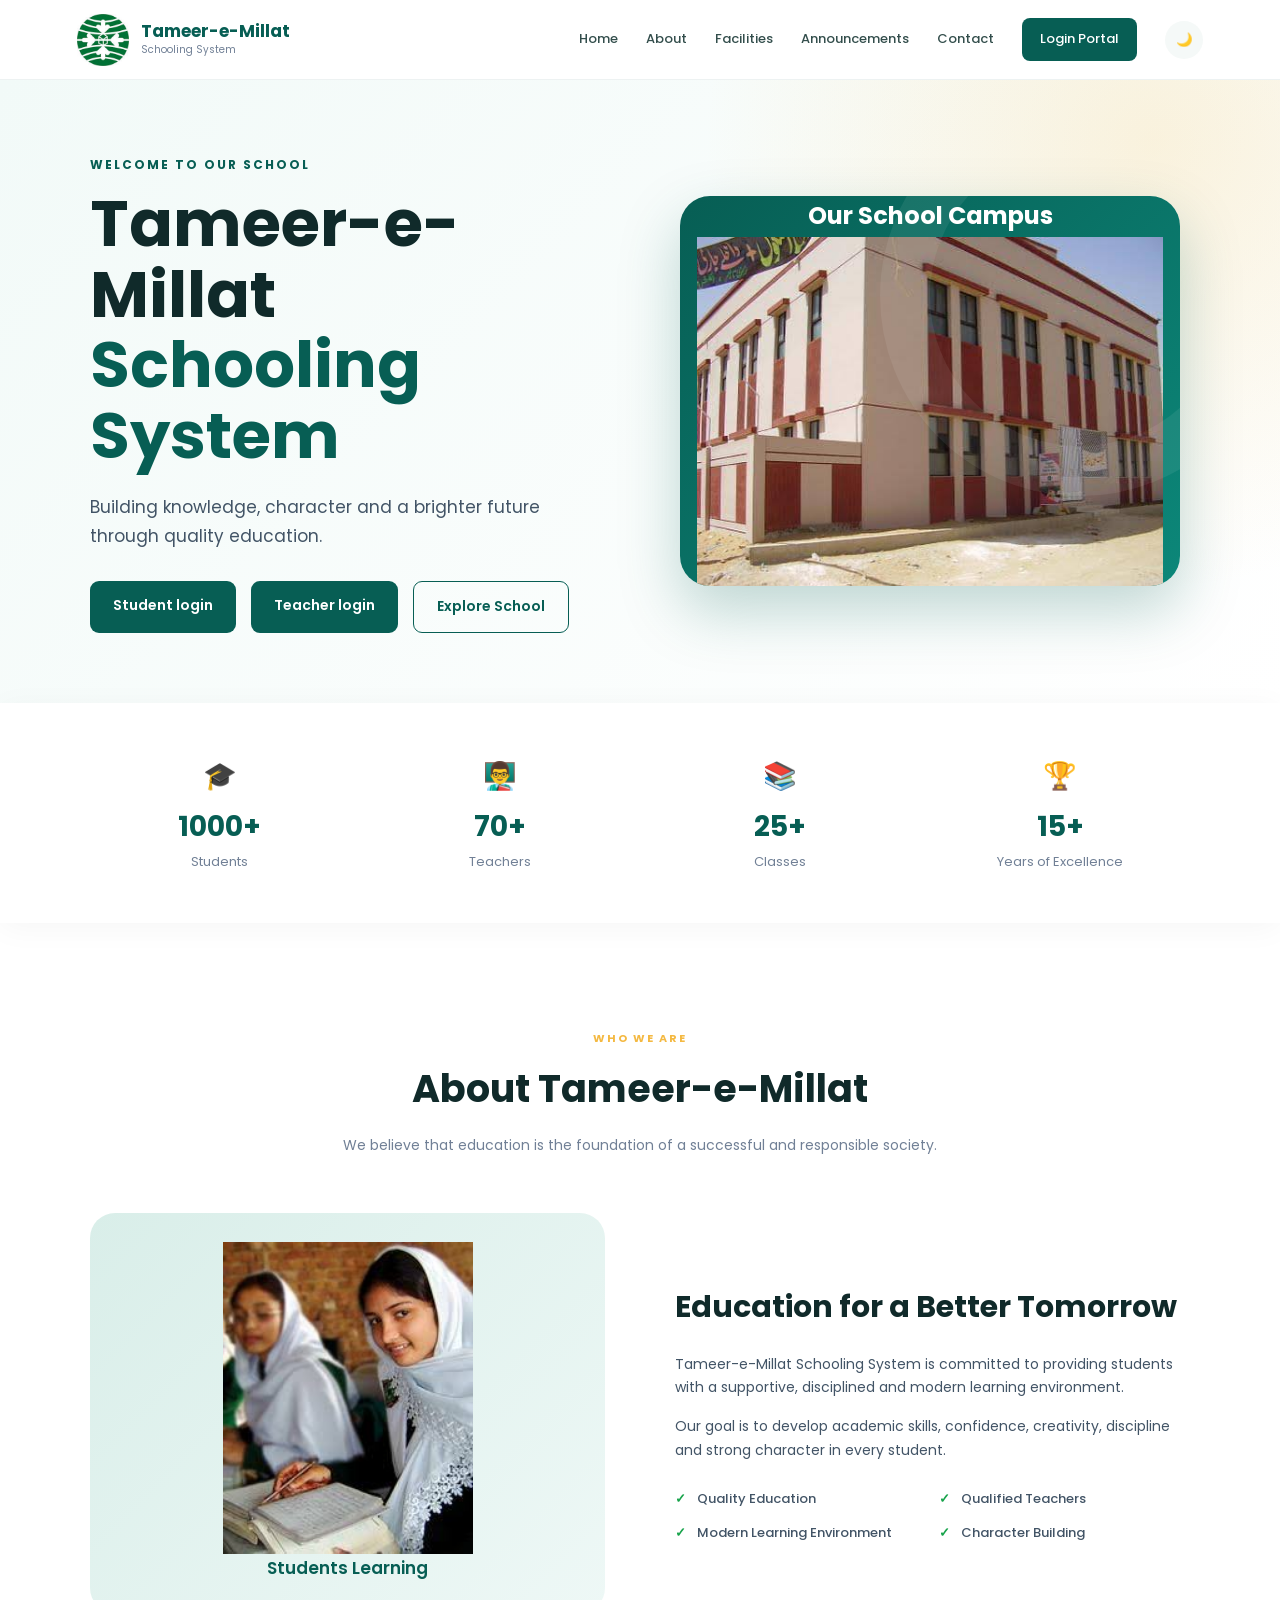
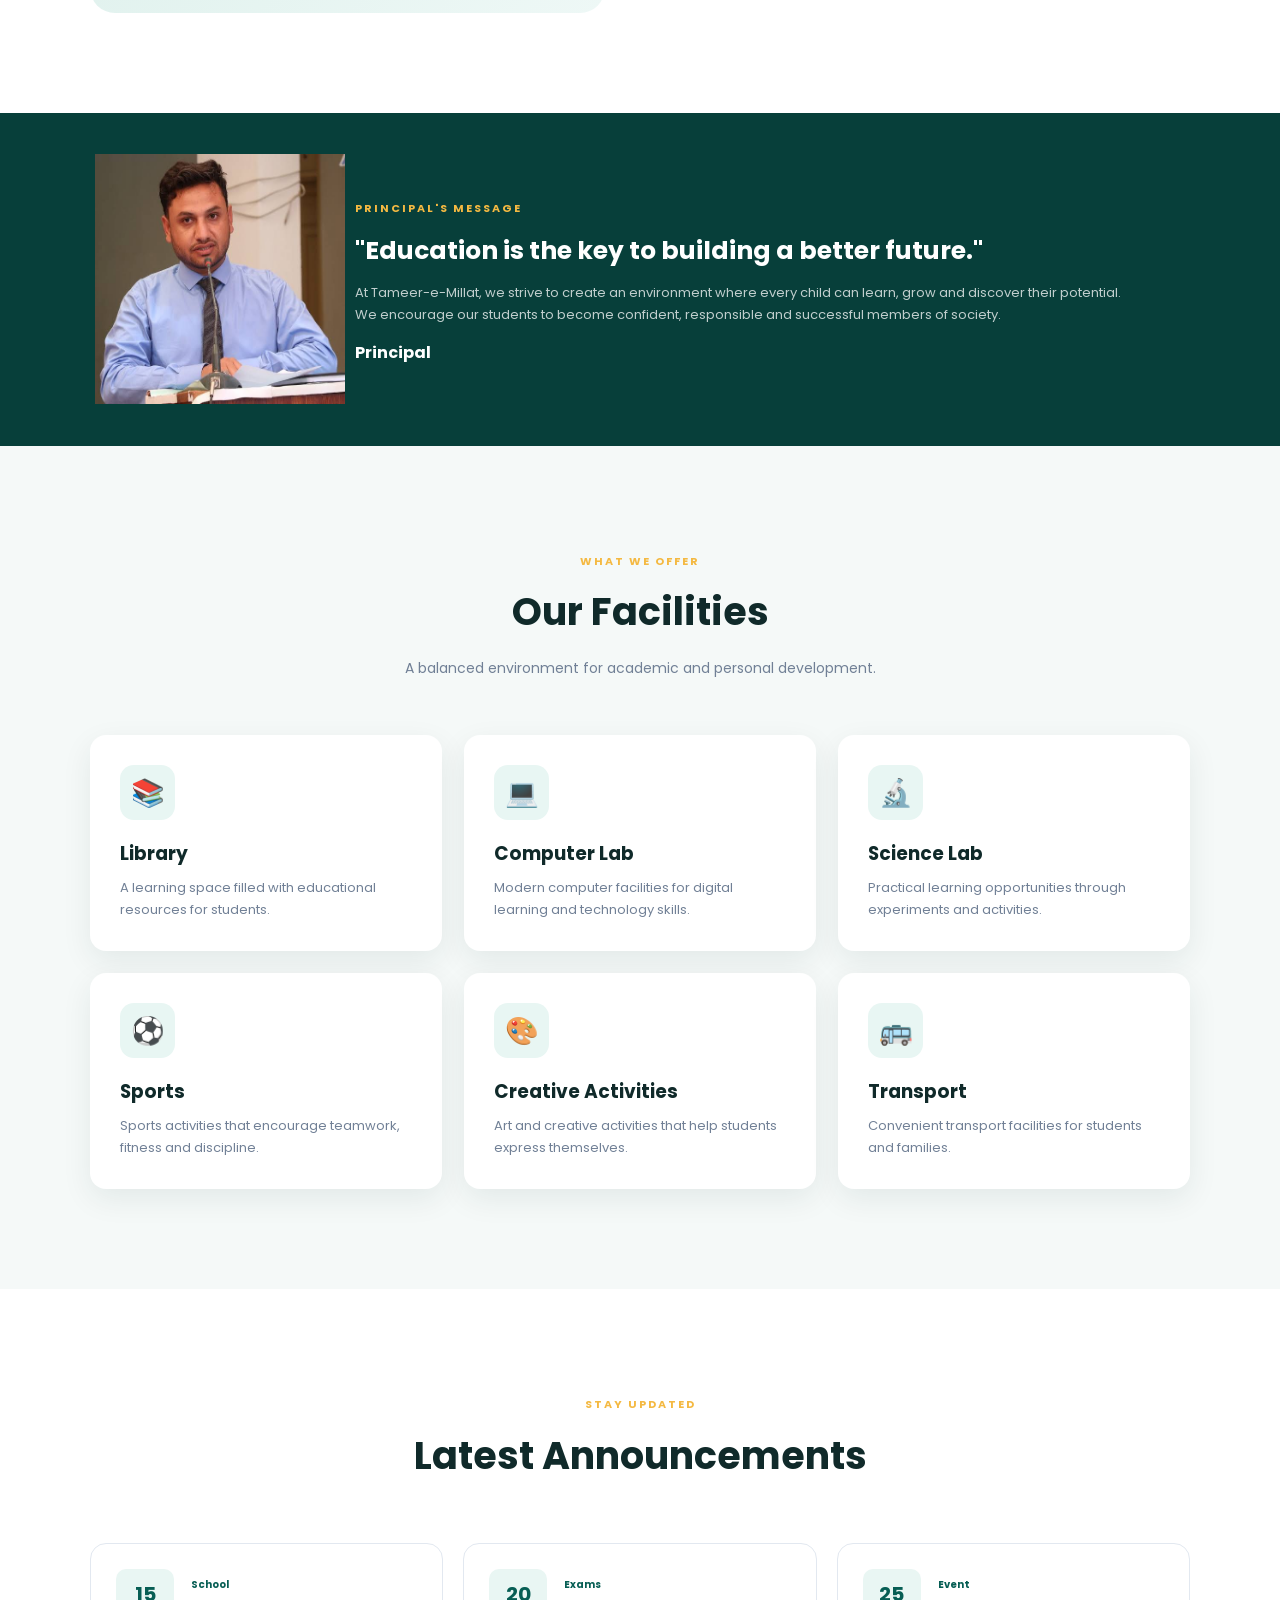
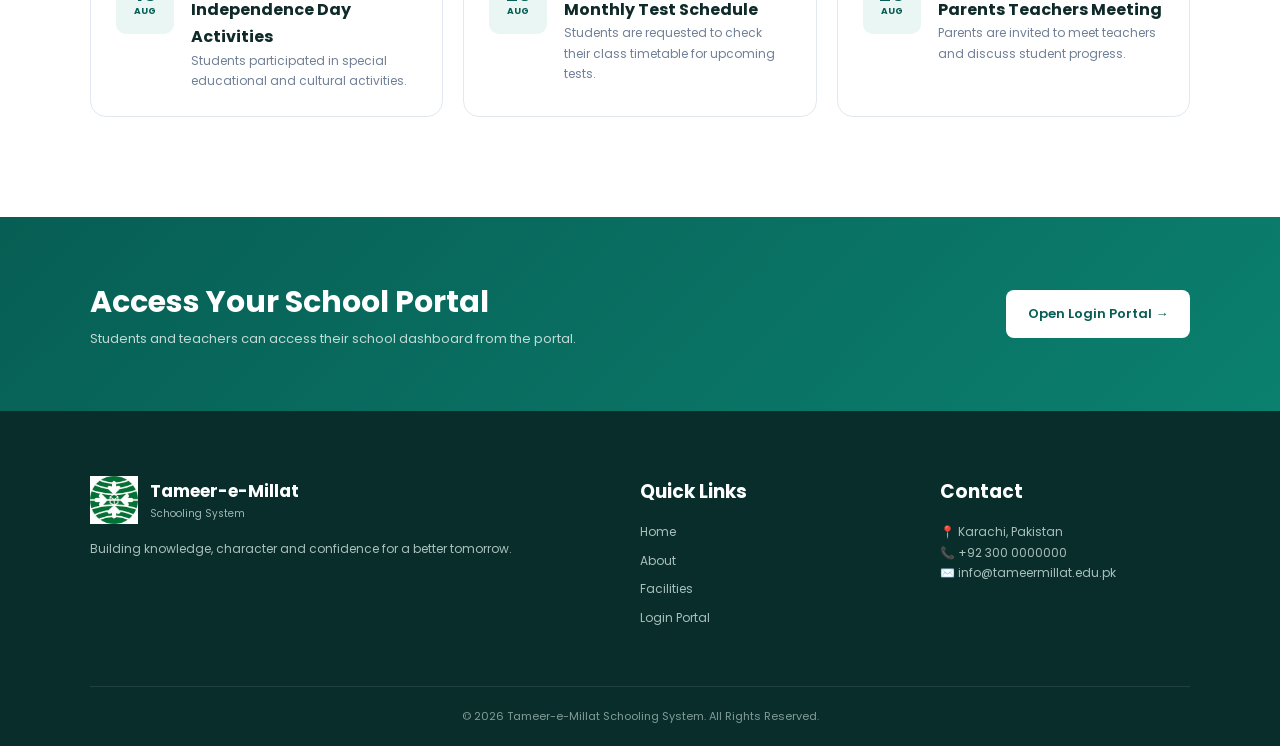
<file: index.html>
<!DOCTYPE html>
<html lang="en">
<head>
    <meta charset="UTF-8">
    <meta name="viewport" content="width=device-width, initial-scale=1.0">

    <title>Tameer-e-Millat Schooling System</title>

    <link rel="stylesheet" href="css/style.css">

    <link rel="preconnect" href="https://fonts.googleapis.com">
    <link rel="preconnect" href="https://fonts.gstatic.com" crossorigin>

    <link href="https://fonts.googleapis.com/css2?family=Poppins:wght@300;400;500;600;700&display=swap" rel="stylesheet">
</head>

<body>

<!-- ================= NAVBAR ================= -->

<header class="navbar">

    <div class="logo-area">

        <img src="image/download.jpg" alt="Tameer-e-Millat Logo">

        <div>
            <h2>Tameer-e-Millat</h2>
            <span>Schooling System</span>
        </div>

    </div>

    <nav id="mainNav">

        <a href="#home">Home</a>
        <a href="#about">About</a>
        <a href="#facilities">Facilities</a>
        <a href="#announcements">Announcements</a>
        <a href="#contact">Contact</a>

        <a href="login.html" class="login-btn">
            Login Portal
        </a>

        <button class="theme-btn" onclick="toggleDarkMode()">
            🌙
        </button>

    </nav>

    <button class="menu-btn" onclick="toggleMenu()">☰</button>

</header>


<!-- ================= HERO ================= -->

<section id="home" class="hero">

    <div class="hero-content">

        <span class="hero-tag">
            WELCOME TO OUR SCHOOL
        </span>

        <h1>
            Tameer-e-Millat
            <br>
            <span>Schooling System</span>
        </h1>

        <p>
            Building knowledge, character and a brighter future
            through quality education.
        </p>

        <div class="hero-buttons">

            <a href="studentdashboard.html " class="primary-btn"> Student login
                <a href="teacherdashboarrd.html" class="primary-btn">
                    Teacher login
                </a>
               
            </a>

            <a href="#about" class="secondary-btn">
                Explore School
            </a>

        </div>

    </div>

    <div class="hero-image">

        <div class="school-placeholder">

           

            <h2>Our School Campus</h2>

<img src="image/school pic.jpg" alt="" height="350px">
        </div>

    </div>

</section>


<!-- ================= STATS ================= -->

<section class="stats">

    <div class="stat-card">

        <div class="stat-icon">🎓</div>

        <h2>1000+</h2>

        <p>Students</p>

    </div>


    <div class="stat-card">

        <div class="stat-icon">👨‍🏫</div>

        <h2>70+</h2>

        <p>Teachers</p>

    </div>


    <div class="stat-card">

        <div class="stat-icon">📚</div>

        <h2>25+</h2>

        <p>Classes</p>

    </div>


    <div class="stat-card">

        <div class="stat-icon">🏆</div>

        <h2>15+</h2>

        <p>Years of Excellence</p>

    </div>

</section>


<!-- ================= ABOUT ================= -->

<section id="about" class="section">

    <div class="section-heading">

        <span>WHO WE ARE</span>

        <h2>About Tameer-e-Millat</h2>

        <p>
            We believe that education is the foundation of
            a successful and responsible society.
        </p>

    </div>


    <div class="about-grid">

        <div class="about-image">

            <div class="image-placeholder">
               <img src="image/std pic.jpg" alt="" width="250px">
                <span>Students Learning</span>
            </div>

        </div>


        <div class="about-content">

            <h3>
                Education for a Better Tomorrow
            </h3>

            <p>
                Tameer-e-Millat Schooling System is committed
                to providing students with a supportive,
                disciplined and modern learning environment.
            </p>

            <p>
                Our goal is to develop academic skills,
                confidence, creativity, discipline and
                strong character in every student.
            </p>


            <div class="check-list">

                <div>
                    <span>✓</span>
                    Quality Education
                </div>

                <div>
                    <span>✓</span>
                    Qualified Teachers
                </div>

                <div>
                    <span>✓</span>
                    Modern Learning Environment
                </div>

                <div>
                    <span>✓</span>
                    Character Building
                </div>

            </div>

        </div>

    </div>

</section>


<!-- ================= PRINCIPAL ================= -->

<section class="principal-section">

    <div class="principal-card">

        <div class="principal-avatar">
           <img src="image/principal.jpg" alt="" width="250px " height="250px">
        </div>

        <div>

            <span class="small-title">
                PRINCIPAL'S MESSAGE
            </span>

            <h2>
                "Education is the key to building
                a better future."
            </h2>

            <p>
                At Tameer-e-Millat, we strive to create an
                environment where every child can learn,
                grow and discover their potential.
                We encourage our students to become
                confident, responsible and successful
                members of society.
            </p>

            <strong>
                Principal
            </strong>

        </div>

    </div>

</section>


<!-- ================= FACILITIES ================= -->

<section id="facilities" class="section light-section">

    <div class="section-heading">

        <span>WHAT WE OFFER</span>

        <h2>Our Facilities</h2>

        <p>
            A balanced environment for academic and
            personal development.
        </p>

    </div>


    <div class="facility-grid">

        <div class="facility-card">

            <div>📚</div>

            <h3>Library</h3>

            <p>
                A learning space filled with educational
                resources for students.
            </p>

        </div>


        <div class="facility-card">

            <div>💻</div>

            <h3>Computer Lab</h3>

            <p>
                Modern computer facilities for digital
                learning and technology skills.
            </p>

        </div>


        <div class="facility-card">

            <div>🔬</div>

            <h3>Science Lab</h3>

            <p>
                Practical learning opportunities through
                experiments and activities.
            </p>

        </div>


        <div class="facility-card">

            <div>⚽</div>

            <h3>Sports</h3>

            <p>
                Sports activities that encourage teamwork,
                fitness and discipline.
            </p>

        </div>


        <div class="facility-card">

            <div>🎨</div>

            <h3>Creative Activities</h3>

            <p>
                Art and creative activities that help
                students express themselves.
            </p>

        </div>


        <div class="facility-card">

            <div>🚌</div>

            <h3>Transport</h3>

            <p>
                Convenient transport facilities for
                students and families.
            </p>

        </div>

    </div>

</section>


<!-- ================= ANNOUNCEMENTS ================= -->

<section id="announcements" class="section">

    <div class="section-heading">

        <span>STAY UPDATED</span>

        <h2>Latest Announcements</h2>

    </div>


    <div class="announcement-grid">

        <article class="announcement-card">

            <div class="announcement-date">

                <strong>15</strong>
                <span>AUG</span>

            </div>

            <div>

                <span class="announcement-label">
                    School
                </span>

                <h3>
                    Independence Day Activities
                </h3>

                <p>
                    Students participated in special
                    educational and cultural activities.
                </p>

            </div>

        </article>


        <article class="announcement-card">

            <div class="announcement-date">

                <strong>20</strong>
                <span>AUG</span>

            </div>

            <div>

                <span class="announcement-label">
                    Exams
                </span>

                <h3>
                    Monthly Test Schedule
                </h3>

                <p>
                    Students are requested to check their
                    class timetable for upcoming tests.
                </p>

            </div>

        </article>


        <article class="announcement-card">

            <div class="announcement-date">

                <strong>25</strong>
                <span>AUG</span>

            </div>

            <div>

                <span class="announcement-label">
                    Event
                </span>

                <h3>
                    Parents Teachers Meeting
                </h3>

                <p>
                    Parents are invited to meet teachers
                    and discuss student progress.
                </p>

            </div>

        </article>

    </div>

</section>


<!-- ================= CTA ================= -->

<section class="cta">

    <div>

        <h2>
            Access Your School Portal
        </h2>

        <p>
            Students and teachers can access their
            school dashboard from the portal.
        </p>

    </div>

    <a href="login.html" class="white-btn">
        Open Login Portal →
    </a>

</section>


<!-- ================= CONTACT ================= -->

<section id="contact" class="contact-section">

    <div class="contact-container">

        <div>

            <div class="footer-logo">

                <img src="image/download.jpg" alt="Logo">

                <div>
                    <h2>Tameer-e-Millat</h2>
                    <span>Schooling System</span>
                </div>

            </div>

            <p>
                Building knowledge, character and
                confidence for a better tomorrow.
            </p>

        </div>


        <div>

            <h3>Quick Links</h3>

            <a href="#home">Home</a>
            <a href="#about">About</a>
            <a href="#facilities">Facilities</a>
            <a href="login.html">Login Portal</a>

        </div>


        <div>

            <h3>Contact</h3>

            <p>📍 Karachi, Pakistan</p>
            <p>📞 +92 300 0000000</p>
            <p>✉️ info@tameermillat.edu.pk</p>

        </div>

    </div>


    <div class="copyright">

        © 2026 Tameer-e-Millat Schooling System.
        All Rights Reserved.

    </div>

</section>


<script >
    /* =========================================================
   TAMEER-E-MILLAT SCHOOLING SYSTEM
   JAVASCRIPT
========================================================= */


/* =========================================================
   NAVIGATION MENU
========================================================= */

function toggleMenu() {

    const nav = document.getElementById("mainNav");

    if (nav) {

        nav.classList.toggle("mobile-open");

    }

}


/* =========================================================
   DARK MODE
========================================================= */

function toggleDarkMode() {

    document.body.classList.toggle("dark-mode");

    const darkMode =
        document.body.classList.contains("dark-mode");

    localStorage.setItem(
        "darkMode",
        darkMode ? "true" : "false"
    );

}


window.addEventListener("DOMContentLoaded", function () {

    const savedMode =
        localStorage.getItem("darkMode");

    if (savedMode === "true") {

        document.body.classList.add("dark-mode");

    }

});


/* =========================================================
   LOGIN TYPE
========================================================= */

function selectLoginType(type, button) {

    const tabs =
        document.querySelectorAll(".login-tab");

    tabs.forEach(function (tab) {

        tab.classList.remove("active");

    });


    button.classList.add("active");


    const userType =
        document.getElementById("userType");

    const title =
        document.getElementById("loginTitle");

    const description =
        document.getElementById("loginDescription");


    if (type === "student") {

        userType.value = "student";

        title.textContent = "Student Login";

        description.textContent =
            "Enter your student credentials to continue.";

    } else {

        userType.value = "teacher";

        title.textContent = "Teacher Login";

        description.textContent =
            "Enter your teacher credentials to continue.";

    }

}


/* =========================================================
   PASSWORD VISIBILITY
========================================================= */

function togglePassword() {

    const password =
        document.getElementById("password");

    if (!password) return;


    if (password.type === "password") {

        password.type = "text";

    } else {

        password.type = "password";

    }

}


/* =========================================================
   LOGIN
========================================================= */

const loginForm =
    document.getElementById("loginForm");


if (loginForm) {

    loginForm.addEventListener(
        "submit",
        function (event) {

            event.preventDefault();


            const username =
                document.getElementById("username")
                    .value
                    .trim();

            const password =
                document.getElementById("password")
                    .value
                    .trim();

            const userType =
                document.getElementById("userType")
                    .value;

            const message =
                document.getElementById("loginMessage");


            /* DEMO ACCOUNTS */

            const studentUsername = "student";
            const teacherUsername = "teacher";

            const demoPassword = "12345";


            if (
                userType === "student" &&
                username === studentUsername &&
                password === demoPassword
            ) {

                localStorage.setItem(
                    "loggedIn",
                    "true"
                );

                localStorage.setItem(
                    "userType",
                    "student"
                );

                message.style.color = "#16a34a";

                message.textContent =
                    "Login successful! Opening student portal...";


                setTimeout(function () {

                    window.location.href =
                        "student-dashboard.html";

                }, 700);


            } else if (
                userType === "teacher" &&
                username === teacherUsername &&
                password === demoPassword
            ) {

                localStorage.setItem(
                    "loggedIn",
                    "true"
                );

                localStorage.setItem(
                    "userType",
                    "teacher"
                );

                message.style.color = "#16a34a";

                message.textContent =
                    "Login successful! Opening teacher portal...";


                setTimeout(function () {

                    window.location.href =
                        "teacher-dashboard.html";

                }, 700);


            } else {

                message.style.color = "#dc2626";

                message.textContent =
                    "Invalid username or password. Please try again.";

            }

        }
    );

}


/* =========================================================
   FORGOT PASSWORD
========================================================= */

function showForgotPassword() {

    alert(
        "For this assignment demo, please contact the school administrator to reset your password."
    );

}


/* =========================================================
   LOGOUT
========================================================= */

function logout() {

    localStorage.removeItem("loggedIn");

    localStorage.removeItem("userType");

    window.location.href = "index.html";

}


/* =========================================================
   SIDEBAR
========================================================= */

function toggleSidebar() {

    const sidebar =
        document.getElementById("sidebar");

    if (sidebar) {

        sidebar.classList.toggle("mobile-open");

    }

}


/* =========================================================
   STUDENT DASHBOARD NAVIGATION
========================================================= */

function showStudentSection(section, button) {

    const sections =
        document.querySelectorAll(
            ".dashboard-section"
        );


    sections.forEach(function (item) {

        item.classList.remove("active");

    });


    const target =
        document.getElementById(
            "student-" + section
        );


    if (target) {

        target.classList.add("active");

    }


    const navItems =
        document.querySelectorAll(
            ".nav-item"
        );


    navItems.forEach(function (item) {

        item.classList.remove("active");

    });


    if (button) {

        button.classList.add("active");

    }


    updatePageTitle(section);


    closeMobileSidebar();

}


/* =========================================================
   TEACHER DASHBOARD NAVIGATION
========================================================= */

function showTeacherSection(section, button) {

    const sections =
        document.querySelectorAll(
            ".dashboard-section"
        );


    sections.forEach(function (item) {

        item.classList.remove("active");

    });


    const target =
        document.getElementById(
            "teacher-" + section
        );


    if (target) {

        target.classList.add("active");

    }


    const navItems =
        document.querySelectorAll(
            ".nav-item"
        );


    navItems.forEach(function (item) {

        item.classList.remove("active");

    });


    if (button) {

        button.classList.add("active");

    }


    updatePageTitle(section);


    closeMobileSidebar();

}


/* =========================================================
   PAGE TITLE
========================================================= */

function updatePageTitle(section) {

    const title =
        document.getElementById("pageTitle");

    if (!title) return;


    const titles = {

        overview: "Dashboard",

        attendance: "Attendance",

        timetable: "Class Timetable",

        assignments: "Assignments",

        results: "Academic Results",

        announcements: "Announcements",

        students: "My Students"

    };


    title.textContent =
        titles[section] || "Dashboard";

}


/* =========================================================
   CLOSE MOBILE SIDEBAR
========================================================= */

function closeMobileSidebar() {

    const sidebar =
        document.getElementById("sidebar");

    if (
        sidebar &&
        window.innerWidth <= 750
    ) {

        sidebar.classList.remove(
            "mobile-open"
        );

    }

}


/* =========================================================
   ADD ASSIGNMENT
========================================================= */

function addAssignment(event) {

    event.preventDefault();


    const title =
        document.getElementById(
            "assignmentTitle"
        );


    const message =
        document.getElementById(
            "newAssignmentMessage"
        );


    if (!title || !message) return;


    message.textContent =
        "✓ Assignment '" +
        title.value +
        "' has been published successfully!";


    title.value = "";


    setTimeout(function () {

        message.textContent = "";

    }, 4000);

}


/* =========================================================
   PUBLISH ANNOUNCEMENT
========================================================= */

function publishAnnouncement(event) {

    event.preventDefault();


    const title =
        document.getElementById(
            "announcementTitle"
        );


    const message =
        document.getElementById(
            "announcementMessage"
        );


    if (!title || !message) return;


    message.textContent =
        "✓ Announcement '" +
        title.value +
        "' has been published successfully!";


    title.value = "";


    document.getElementById(
        "announcementText"
    ).value = "";


    setTimeout(function () {

        message.textContent = "";

    }, 4000);

}


/* =========================================================
   ATTENDANCE BUTTONS
========================================================= */

document.addEventListener(
    "click",
    function (event) {

        if (
            event.target.classList.contains(
                "attendance-btn"
            )
        ) {

            const button =
                event.target;


            if (
                button.classList.contains(
                    "present"
                )
            ) {

                button.classList.remove(
                    "present"
                );

                button.classList.add(
                    "absent"
                );

                button.textContent =
                    "Absent";

            } else {

                button.classList.remove(
                    "absent"
                );

                button.classList.add(
                    "present"
                );

                button.textContent =
                    "Present";

            }

        }

    }
);


/* =========================================================
   LOGIN PROTECTION
========================================================= */

function protectDashboard(requiredType) {

    const loggedIn =
        localStorage.getItem("loggedIn");

    const userType =
        localStorage.getItem("userType");


    if (
        loggedIn !== "true" ||
        userType !== requiredType
    ) {

        window.location.href =
            "login.html";

    }

}


if (
    window.location.pathname.includes(
        "student-dashboard.html"
    )
) {

    protectDashboard("student");

}


if (
    window.location.pathname.includes(
        "teacher-dashboard.html"
    )
) {

    protectDashboard("teacher");

}
</script>

</body>
</html>
</file>
<file: css/style.css>
/* =========================================================
   TAMEER-E-MILLAT SCHOOLING SYSTEM
   MAIN STYLESHEET
========================================================= */

:root {

    --primary: #075e54;
    --primary-dark: #034c44;
    --secondary: #f4b942;

    --dark: #102a2a;
    --text: #425466;
    --muted: #718096;

    --white: #ffffff;
    --light: #f5f9f8;
    --border: #e2e8f0;

    --success: #16a34a;
    --danger: #dc2626;

    --shadow:
        0 10px 30px rgba(15, 50, 45, 0.08);

    --radius: 16px;
}


* {

    margin: 0;
    padding: 0;

    box-sizing: border-box;

}


html {

    scroll-behavior: smooth;

}


body {

    font-family: "Poppins", sans-serif;

    color: var(--text);

    background: var(--white);

    line-height: 1.7;

}


a {

    text-decoration: none;

    color: inherit;

}


button,
input,
select,
textarea {

    font-family: inherit;

}


button {

    cursor: pointer;

}


/* =========================================================
   NAVBAR
========================================================= */

.navbar {

    width: 100%;

    height: 80px;

    padding: 0 6%;

    display: flex;

    align-items: center;

    justify-content: space-between;

    position: sticky;

    top: 0;

    z-index: 1000;

    background: rgba(255,255,255,.96);

    backdrop-filter: blur(15px);

    border-bottom: 1px solid #edf2f2;

}


.logo-area {

    display: flex;

    align-items: center;

    gap: 12px;

}


.logo-area img {

    width: 52px;

    height: 52px;

}


.logo-area h2 {

    font-size: 17px;

    color: var(--primary);

    line-height: 1.2;

}


.logo-area span {

    display: block;

    color: var(--muted);

    font-size: 10px;

}


.navbar nav {

    display: flex;

    align-items: center;

    gap: 28px;

}


.navbar nav a {

    font-size: 13px;

    font-weight: 500;

    color: #334e4c;

    transition: .3s;

}


.navbar nav a:hover {

    color: var(--primary);

}


.login-btn {

    color: white !important;

    background: var(--primary);

    padding: 10px 18px;

    border-radius: 8px;

}


.theme-btn {

    border: 0;

    background: var(--light);

    width: 38px;

    height: 38px;

    border-radius: 50%;

}


.menu-btn {

    display: none;

    border: 0;

    background: transparent;

    font-size: 25px;

}


/* =========================================================
   HERO
========================================================= */

.hero {

    min-height: 620px;

    padding: 70px 7%;

    display: grid;

    grid-template-columns: 1fr 1fr;

    align-items: center;

    gap: 60px;

    background:

        radial-gradient(
            circle at 90% 10%,
            rgba(244,185,66,.17),
            transparent 35%
        ),

        linear-gradient(
            135deg,
            #f2faf8,
            #ffffff
        );

}


.hero-tag {

    display: inline-block;

    color: var(--primary);

    font-size: 12px;

    font-weight: 700;

    letter-spacing: 2px;

    margin-bottom: 14px;

}


.hero h1 {

    color: var(--dark);

    font-size: clamp(42px, 5vw, 68px);

    line-height: 1.1;

    margin-bottom: 22px;

}


.hero h1 span {

    color: var(--primary);

}


.hero p {

    max-width: 580px;

    font-size: 17px;

    color: var(--text);

    margin-bottom: 30px;

}


.hero-buttons {

    display: flex;

    gap: 15px;

    flex-wrap: wrap;

}


.primary-btn,
.secondary-btn {

    display: inline-block;

    padding: 13px 23px;

    border-radius: 9px;

    font-size: 14px;

    font-weight: 600;

}


.primary-btn {

    background: var(--primary);

    color: white;

}


.secondary-btn {

    border: 1px solid var(--primary);

    color: var(--primary);

}


.hero-image {

    display: flex;

    justify-content: center;

}


.school-placeholder {

    width: min(500px, 100%);

    height: 390px;

    border-radius: 30px;

    background:

        linear-gradient(
            135deg,
            #075e54,
            #0c8779
        );

    color: white;

    display: flex;

    flex-direction: column;

    align-items: center;

    justify-content: center;

    text-align: center;

    box-shadow: 0 25px 60px rgba(7,94,84,.25);

    position: relative;

    overflow: hidden;

}


.school-placeholder::before {

    content: "";

    position: absolute;

    width: 300px;

    height: 300px;

    border: 50px solid rgba(255,255,255,.07);

    border-radius: 50%;

    top: -100px;

    right: -100px;

}


.school-icon {

    font-size: 100px;

    margin-bottom: 15px;

}


.school-placeholder h3 {

    font-size: 23px;

}


.school-placeholder p {

    color: rgba(255,255,255,.75);

    max-width: 300px;

    font-size: 13px;

}


/* =========================================================
   STATS
========================================================= */

.stats {

    display: grid;

    grid-template-columns: repeat(4, 1fr);

    padding: 35px 7%;

    gap: 20px;

    background: white;

    box-shadow: 0 5px 30px rgba(0,0,0,.04);

}


.stat-card {

    text-align: center;

    padding: 15px;

}


.stat-icon {

    font-size: 27px;

}


.stat-card h2 {

    color: var(--primary);

    font-size: 28px;

    margin-top: 5px;

}


.stat-card p {

    color: var(--muted);

    font-size: 13px;

}


/* =========================================================
   SECTIONS
========================================================= */

.section {

    padding: 100px 7%;

}


.light-section {

    background: var(--light);

}


.section-heading {

    text-align: center;

    max-width: 650px;

    margin: 0 auto 55px;

}


.section-heading span {

    color: var(--secondary);

    font-size: 11px;

    font-weight: 700;

    letter-spacing: 2px;

}


.section-heading h2 {

    color: var(--dark);

    font-size: 38px;

    margin: 7px 0 12px;

}


.section-heading p {

    color: var(--muted);

    font-size: 14px;

}


/* =========================================================
   ABOUT
========================================================= */

.about-grid {

    max-width: 1100px;

    margin: auto;

    display: grid;

    grid-template-columns: 1fr 1fr;

    gap: 70px;

    align-items: center;

}


.about-image {

    min-height: 400px;

}


.image-placeholder {

    height: 400px;

    border-radius: 25px;

    background:

        linear-gradient(
            135deg,
            #d9eee9,
            #eef8f6
        );

    display: flex;

    flex-direction: column;

    justify-content: center;

    align-items: center;

    font-size: 100px;

}


.image-placeholder span {

    color: var(--primary);

    font-size: 17px;

    font-weight: 600;

}


.about-content h3 {

    color: var(--dark);

    font-size: 30px;

    margin-bottom: 20px;

}


.about-content p {

    margin-bottom: 15px;

    font-size: 14px;

}


.check-list {

    display: grid;

    grid-template-columns: 1fr 1fr;

    gap: 12px;

    margin-top: 25px;

}


.check-list div {

    font-size: 13px;

    font-weight: 500;

}


.check-list span {

    color: var(--success);

    font-weight: 700;

    margin-right: 8px;

}


/* =========================================================
   PRINCIPAL
========================================================= */

.principal-section {

    padding: 80px 7%;

    background: #073f3a;

}


.principal-card {

    max-width: 1000px;

    margin: auto;

    display: grid;

    grid-template-columns: 170px 1fr;

    gap: 45px;

    align-items: center;

    color: white;

}


.principal-avatar {

    width: 160px;

    height: 160px;

    border-radius: 50%;

    display: flex;

    align-items: center;

    justify-content: center;

    font-size: 70px;

    background: rgba(255,255,255,.12);

    border: 4px solid rgba(255,255,255,.15);

}


.small-title {

    color: var(--secondary);

    font-size: 11px;

    font-weight: 700;

    letter-spacing: 2px;

}


.principal-card h2 {

    font-size: 25px;

    margin: 10px 0;

}


.principal-card p {

    color: rgba(255,255,255,.75);

    font-size: 13px;

    margin-bottom: 12px;

}


/* =========================================================
   FACILITIES
========================================================= */

.facility-grid {

    max-width: 1100px;

    margin: auto;

    display: grid;

    grid-template-columns: repeat(3,1fr);

    gap: 22px;

}


.facility-card {

    padding: 30px;

    background: white;

    border-radius: var(--radius);

    box-shadow: var(--shadow);

    transition: .3s;

}


.facility-card:hover {

    transform: translateY(-7px);

}


.facility-card > div {

    width: 55px;

    height: 55px;

    border-radius: 14px;

    display: flex;

    align-items: center;

    justify-content: center;

    font-size: 27px;

    background: #e8f6f3;

    margin-bottom: 18px;

}


.facility-card h3 {

    color: var(--dark);

    margin-bottom: 7px;

}


.facility-card p {

    font-size: 13px;

    color: var(--muted);

}


/* =========================================================
   ANNOUNCEMENTS
========================================================= */

.announcement-grid {

    max-width: 1100px;

    margin: auto;

    display: grid;

    grid-template-columns: repeat(3,1fr);

    gap: 20px;

}


.announcement-card {

    padding: 25px;

    display: flex;

    gap: 17px;

    border: 1px solid var(--border);

    border-radius: var(--radius);

}


.announcement-date {

    min-width: 58px;

    height: 65px;

    background: #e9f6f3;

    border-radius: 10px;

    display: flex;

    flex-direction: column;

    align-items: center;

    justify-content: center;

    color: var(--primary);

}


.announcement-date strong {

    font-size: 20px;

    line-height: 1;

}


.announcement-date span {

    font-size: 9px;

    font-weight: 700;

}


.announcement-label {

    color: var(--primary);

    font-size: 10px;

    font-weight: 700;

}


.announcement-card h3 {

    font-size: 16px;

    color: var(--dark);

}


.announcement-card p {

    font-size: 12px;

    color: var(--muted);

}


/* =========================================================
   CTA
========================================================= */

.cta {

    padding: 60px 7%;

    background: linear-gradient(
        135deg,
        var(--primary),
        #0b806f
    );

    color: white;

    display: flex;

    justify-content: space-between;

    align-items: center;

    gap: 30px;

}


.cta h2 {

    font-size: 30px;

}


.cta p {

    color: rgba(255,255,255,.75);

    font-size: 13px;

}


.white-btn {

    padding: 13px 22px;

    background: white;

    color: var(--primary);

    border-radius: 8px;

    font-weight: 600;

    font-size: 13px;

    white-space: nowrap;

}


/* =========================================================
   FOOTER
========================================================= */

.contact-section {

    background: #092d2a;

    color: white;

    padding: 65px 7% 20px;

}


.contact-container {

    max-width: 1100px;

    margin: auto;

    display: grid;

    grid-template-columns: 2fr 1fr 1fr;

    gap: 50px;

}


.footer-logo {

    display: flex;

    align-items: center;

    gap: 12px;

    margin-bottom: 15px;

}


.footer-logo img {

    width: 48px;

}


.footer-logo h2 {

    font-size: 17px;

}


.footer-logo span {

    font-size: 10px;

    color: #9fb7b4;

    display: block;

}


.contact-container p {

    color: #a9bfbc;

    font-size: 12px;

}


.contact-container h3 {

    margin-bottom: 15px;

    color: white;

}


.contact-container a {

    display: block;

    color: #a9bfbc;

    font-size: 12px;

    margin-bottom: 8px;

}


.copyright {

    max-width: 1100px;

    margin: 50px auto 0;

    padding-top: 20px;

    border-top: 1px solid rgba(255,255,255,.1);

    color: #829c99;

    font-size: 11px;

    text-align: center;

}


/* =========================================================
   LOGIN PAGE
========================================================= */

.login-page {

    min-height: 100vh;

    background:
        radial-gradient(
            circle at 10% 10%,
            rgba(244,185,66,.15),
            transparent 30%
        ),
        #edf7f5;

}


.login-wrapper {

    min-height: 100vh;

    display: grid;

    grid-template-columns: 1fr 1fr;

}


.login-brand {

    background: linear-gradient(
        145deg,
        #064f48,
        #073c38
    );

    color: white;

    display: flex;

    flex-direction: column;

    align-items: center;

    justify-content: center;

    padding: 50px;

    text-align: center;

    position: relative;

}


.login-brand > img {

    width: 100px;

    margin-bottom: 15px;

}


.login-brand h1 {

    font-size: 32px;

}


.login-brand > p {

    color: #a9c9c4;

}


.back-home {

    position: absolute;

    top: 30px;

    left: 40px;

    color: #b9d5d1;

    font-size: 13px;

}


.login-welcome {

    margin-top: 70px;

    max-width: 400px;

}


.login-welcome h2 {

    font-size: 28px;

    margin-bottom: 10px;

}


.login-welcome p {

    color: #a9c9c4;

    font-size: 13px;

}


.login-box {

    max-width: 470px;

    width: 90%;

    margin: auto;

    background: white;

    padding: 40px;

    border-radius: 20px;

    box-shadow: var(--shadow);

}


.login-tabs {

    display: grid;

    grid-template-columns: 1fr 1fr;

    gap: 5px;

    background: #edf5f3;

    padding: 5px;

    border-radius: 10px;

    margin-bottom: 30px;

}


.login-tab {

    border: 0;

    padding: 11px;

    background: transparent;

    border-radius: 7px;

    color: var(--muted);

}


.login-tab.active {

    background: white;

    color: var(--primary);

    font-weight: 600;

    box-shadow: 0 3px 10px rgba(0,0,0,.05);

}


.login-heading h2 {

    color: var(--dark);

}


.login-heading p {

    color: var(--muted);

    font-size: 12px;

    margin-bottom: 25px;

}


.input-group {

    margin-bottom: 18px;

}


.input-group label,
.form-panel label {

    display: block;

    color: var(--dark);

    font-size: 12px;

    font-weight: 600;

    margin-bottom: 7px;

}


.input-group input,
.form-panel input,
.form-panel select,
.form-panel textarea,
.attendance-controls select,
.attendance-controls input {

    width: 100%;

    padding: 12px 14px;

    border: 1px solid var(--border);

    border-radius: 8px;

    outline: none;

    font-size: 13px;

    color: var(--dark);

}


.input-group input:focus,
.form-panel input:focus,
.form-panel select:focus,
.form-panel textarea:focus {

    border-color: var(--primary);

}


.password-field {

    position: relative;

}


.password-field input {

    padding-right: 50px;

}


.password-field button {

    position: absolute;

    right: 5px;

    top: 5px;

    width: 38px;

    height: 38px;

    border: 0;

    background: transparent;

}


.login-options {

    display: flex;

    justify-content: space-between;

    align-items: center;

    font-size: 11px;

    margin-bottom: 20px;

}


.login-options a {

    color: var(--primary);

}


.login-submit {

    width: 100%;

    padding: 13px;

    border: 0;

    border-radius: 8px;

    background: var(--primary);

    color: white;

    font-weight: 600;

}


.login-message {

    margin-top: 15px;

    font-size: 12px;

    text-align: center;

}


.demo-login {

    margin-top: 25px;

    padding: 15px;

    background: #f5faf9;

    border-radius: 10px;

    font-size: 11px;

    color: var(--muted);

}


.demo-login h4 {

    color: var(--primary);

    margin-bottom: 5px;

}


/* =========================================================
   DASHBOARD
========================================================= */

.dashboard-body {

    background: #f5f8f8;

}


.sidebar {

    width: 250px;

    height: 100vh;

    position: fixed;

    left: 0;

    top: 0;

    background: #073c38;

    color: white;

    padding: 25px 15px;

    z-index: 100;

    display: flex;

    flex-direction: column;

}


.sidebar-logo {

    display: flex;

    gap: 10px;

    align-items: center;

    padding: 0 10px 25px;

    border-bottom: 1px solid rgba(255,255,255,.1);

}


.sidebar-logo img {

    width: 42px;

}


.sidebar-logo strong {

    display: block;

    font-size: 12px;

}


.sidebar-logo span {

    color: #91b5b0;

    font-size: 9px;

}


.dashboard-nav {

    padding-top: 25px;

}


.nav-item {

    width: 100%;

    padding: 12px 14px;

    margin-bottom: 5px;

    border: 0;

    background: transparent;

    color: #9dbbb7;

    text-align: left;

    border-radius: 8px;

    display: flex;

    gap: 12px;

    align-items: center;

    font-size: 12px;

}


.nav-item:hover,
.nav-item.active {

    color: white;

    background: rgba(255,255,255,.1);

}


.logout-btn {

    margin-top: auto;

    padding: 12px;

    border: 0;

    border-radius: 8px;

    background: rgba(255,255,255,.08);

    color: #b9cecb;

}


.dashboard-main {

    margin-left: 250px;

    min-height: 100vh;

}


.dashboard-header {

    height: 85px;

    background: white;

    border-bottom: 1px solid var(--border);

    display: flex;

    align-items: center;

    justify-content: space-between;

    padding: 0 35px;

}


.dashboard-header h2 {

    color: var(--dark);

    font-size: 20px;

}


.dashboard-header p {

    color: var(--muted);

    font-size: 11px;

}


.dashboard-menu {

    display: none;

    border: 0;

    background: transparent;

    font-size: 22px;

}


.header-actions {

    display: flex;

    align-items: center;

    gap: 20px;

}


.header-actions > button {

    width: 35px;

    height: 35px;

    border: 0;

    border-radius: 50%;

    background: #f1f6f5;

}


.user-mini {

    display: flex;

    align-items: center;

    gap: 10px;

}


.user-mini strong {

    display: block;

    color: var(--dark);

    font-size: 11px;

}


.user-mini small {

    color: var(--muted);

    font-size: 9px;

}


.avatar {

    width: 38px;

    height: 38px;

    border-radius: 50%;

    background: #d8eeea;

    color: var(--primary);

    display: flex;

    align-items: center;

    justify-content: center;

    font-weight: 700;

}


.teacher-avatar {

    background: #fceecb;

    color: #b7791f;

}


/* =========================================================
   DASHBOARD SECTIONS
========================================================= */

.dashboard-section {

    display: none;

    padding: 35px;

}


.dashboard-section.active {

    display: block;

}


.welcome-card {

    background: linear-gradient(
        135deg,
        #075e54,
        #0c8274
    );

    color: white;

    padding: 30px;

    border-radius: 18px;

    display: flex;

    justify-content: space-between;

    align-items: center;

    overflow: hidden;

}


.welcome-card span {

    font-size: 10px;

    letter-spacing: 2px;

    color: #a7d4ce;

}


.welcome-card h1 {

    font-size: 25px;

    margin: 5px 0;

}


.welcome-card p {

    color: #b8dcd7;

    font-size: 12px;

}


.welcome-icon {

    font-size: 80px;

    opacity: .9;

}


.dashboard-cards {

    display: grid;

    grid-template-columns: repeat(4,1fr);

    gap: 18px;

    margin: 25px 0;

}


.dash-card {

    background: white;

    padding: 22px;

    border-radius: 14px;

    box-shadow: var(--shadow);

    border-left: 4px solid var(--primary);

}


.dash-card.blue {

    border-color: #3182ce;

}


.dash-card.green {

    border-color: #16a34a;

}


.dash-card.orange {

    border-color: #ed8936;

}


.dash-card.purple {

    border-color: #805ad5;

}


.dash-card span {

    font-size: 11px;

    color: var(--muted);

}


.dash-card h2 {

    color: var(--dark);

    font-size: 27px;

}


.dash-card p {

    color: var(--muted);

    font-size: 10px;

}


.progress {

    height: 5px;

    background: #edf2f2;

    border-radius: 5px;

    margin-top: 10px;

    overflow: hidden;

}


.progress div {

    height: 100%;

    background: var(--primary);

}


.dashboard-grid {

    display: grid;

    grid-template-columns: 1.5fr 1fr;

    gap: 20px;

}


.panel {

    background: white;

    border-radius: 14px;

    padding: 22px;

    box-shadow: var(--shadow);

}


.panel-header {

    display: flex;

    justify-content: space-between;

    align-items: center;

    margin-bottom: 18px;

}


.panel-header h3 {

    color: var(--dark);

    font-size: 15px;

}


.panel-header button {

    border: 0;

    background: transparent;

    color: var(--primary);

    font-size: 11px;

}


.assignment-item {

    display: flex;

    align-items: center;

    gap: 12px;

    padding: 12px 0;

    border-bottom: 1px solid #edf2f2;

}


.assignment-item:last-child {

    border-bottom: 0;

}


.subject-icon {

    width: 38px;

    height: 38px;

    border-radius: 9px;

    display: flex;

    align-items: center;

    justify-content: center;

}


.blue-icon {

    background: #e7f1fc;

}


.green-icon {

    background: #e7f8ed;

}


.purple-icon {

    background: #f0eafa;

}


.assignment-item > div:nth-child(2) {

    flex: 1;

}


.assignment-item strong {

    display: block;

    font-size: 11px;

    color: var(--dark);

}


.assignment-item small {

    display: block;

    font-size: 9px;

    color: var(--muted);

}


.badge {

    display: inline-block;

    padding: 4px 8px;

    border-radius: 20px;

    font-size: 8px;

    font-weight: 600;

}


.pending {

    background: #fff5df;

    color: #b7791f;

}


.submitted {

    background: #e7f8ed;

    color: #15803d;

}


.notice {

    display: flex;

    gap: 12px;

    padding: 12px 0;

    border-bottom: 1px solid #edf2f2;

}


.notice:last-child {

    border-bottom: 0;

}


.notice > span {

    font-size: 18px;

}


.notice strong {

    display: block;

    color: var(--dark);

    font-size: 11px;

}


.notice small {

    color: var(--muted);

    font-size: 9px;

}


/* =========================================================
   OTHER DASHBOARD PAGES
========================================================= */

.section-page-title {

    margin-bottom: 25px;

}


.section-page-title h2 {

    color: var(--dark);

    font-size: 25px;

}


.section-page-title p {

    color: var(--muted);

    font-size: 12px;

}


.attendance-summary,
.result-overview {

    display: grid;

    grid-template-columns: repeat(3,1fr);

    gap: 18px;

    margin-bottom: 25px;

}


.attendance-summary > div,
.result-overview > div {

    background: white;

    padding: 22px;

    border-radius: 14px;

    box-shadow: var(--shadow);

}


.attendance-summary span,
.result-overview span {

    display: block;

    color: var(--muted);

    font-size: 11px;

}


.attendance-summary strong,
.result-overview strong {

    display: block;

    color: var(--primary);

    font-size: 28px;

}


.attendance-chart {

    height: 250px;

    display: flex;

    justify-content: space-around;

    align-items: flex-end;

    padding: 20px;

}


.attendance-chart div {

    height: 100%;

    display: flex;

    flex-direction: column;

    justify-content: flex-end;

    align-items: center;

    gap: 7px;

}


.attendance-chart b {

    width: 35px;

    max-height: 170px;

    background: linear-gradient(
        to top,
        var(--primary),
        #53aa9f
    );

    border-radius: 7px 7px 0 0;

}


.attendance-chart span,
.attendance-chart small {

    font-size: 9px;

    color: var(--muted);

}


.table-container {

    overflow-x: auto;

    background: white;

    border-radius: 14px;

    box-shadow: var(--shadow);

    margin-bottom: 20px;

}


table {

    width: 100%;

    border-collapse: collapse;

    min-width: 650px;

}


th {

    background: #edf7f5;

    color: var(--primary);

    font-size: 10px;

    padding: 14px;

    text-align: left;

}


td {

    padding: 14px;

    font-size: 11px;

    border-bottom: 1px solid #edf2f2;

    color: var(--text);

}


.grade-a {

    color: var(--success);

    font-weight: 700;

}


.assignment-cards {

    display: grid;

    grid-template-columns: repeat(3,1fr);

    gap: 20px;

}


.assignment-card {

    background: white;

    padding: 25px;

    border-radius: 14px;

    box-shadow: var(--shadow);

}


.subject-tag {

    font-size: 9px;

    font-weight: 700;

    padding: 5px 9px;

    border-radius: 20px;

}


.math {

    color: #3182ce;

    background: #e7f1fc;

}


.science {

    color: #15803d;

    background: #e7f8ed;

}


.english {

    color: #805ad5;

    background: #f0eafa;

}


.assignment-card h3 {

    color: var(--dark);

    margin: 15px 0 8px;

}


.assignment-card p {

    color: var(--muted);

    font-size: 11px;

    margin-bottom: 20px;

}


.assignment-card > div {

    display: flex;

    justify-content: space-between;

    align-items: center;

}


.assignment-card small {

    color: var(--muted);

    font-size: 9px;

}


/* =========================================================
   TEACHER
========================================================= */

.class-item {

    display: flex;

    align-items: center;

    gap: 15px;

    padding: 13px 0;

    border-bottom: 1px solid #edf2f2;

}


.class-item .time {

    color: var(--primary);

    font-weight: 700;

    font-size: 12px;

}


.class-item div:nth-child(2) {

    flex: 1;

}


.class-item strong {

    display: block;

    font-size: 11px;

    color: var(--dark);

}


.class-item small {

    display: block;

    color: var(--muted);

    font-size: 9px;

}


.class-status {

    color: var(--muted);

    font-size: 9px;

}


.active-class {

    color: var(--primary);

    font-weight: 700;

}


.quick-actions {

    display: grid;

    grid-template-columns: 1fr 1fr;

    gap: 10px;

}


.quick-actions button {

    padding: 14px;

    border: 1px solid var(--border);

    border-radius: 9px;

    background: white;

    text-align: left;

    color: var(--dark);

    font-size: 10px;

}


.quick-actions button:hover {

    border-color: var(--primary);

    color: var(--primary);

}


.attendance-controls {

    display: flex;

    gap: 12px;

    margin-bottom: 20px;

}


.attendance-controls select,
.attendance-controls input {

    max-width: 220px;

    background: white;

}


.primary-small-btn {

    background: var(--primary);

    color: white;

    border: 0;

    border-radius: 8px;

    padding: 11px 18px;

    font-size: 11px;

    font-weight: 600;

}


.attendance-btn {

    border: 0;

    padding: 5px 10px;

    border-radius: 20px;

    font-size: 9px;

}


.attendance-btn.present {

    background: #e7f8ed;

    color: var(--success);

}


.attendance-btn.absent {

    background: #feecec;

    color: var(--danger);

}


.student-grid {

    display: grid;

    grid-template-columns: repeat(4,1fr);

    gap: 18px;

}


.student-card {

    background: white;

    padding: 25px;

    border-radius: 14px;

    box-shadow: var(--shadow);

    text-align: center;

}


.student-avatar {

    width: 60px;

    height: 60px;

    margin: auto auto 12px;

    border-radius: 50%;

    background: #e7f3f1;

    color: var(--primary);

    display: flex;

    align-items: center;

    justify-content: center;

    font-weight: 700;

}


.student-card h3 {

    color: var(--dark);

    font-size: 13px;

}


.student-card span {

    color: var(--muted);

    font-size: 9px;

    display: block;

}


.student-card strong {

    color: var(--primary);

    font-size: 10px;

}


.form-panel {

    background: white;

    padding: 25px;

    border-radius: 14px;

    box-shadow: var(--shadow);

    margin-bottom: 25px;

}


.form-panel h3 {

    color: var(--dark);

    margin-bottom: 20px;

}


.form-grid {

    display: grid;

    grid-template-columns: 1fr 1fr;

    gap: 18px;

    margin-bottom: 20px;

}


.full-width {

    grid-column: 1 / -1;

}


.form-panel textarea {

    min-height: 120px;

    resize: vertical;

}


.success-message {

    margin-top: 15px;

    color: var(--success);

    font-size: 12px;

}


.marks-input {

    width: 65px;

    padding: 7px;

    border: 1px solid var(--border);

    border-radius: 6px;

}


.announcement-list-dashboard {

    display: grid;

    gap: 15px;

}


.announcement-list-dashboard article {

    display: flex;

    gap: 18px;

    background: white;

    padding: 22px;

    border-radius: 14px;

    box-shadow: var(--shadow);

}


.announcement-list-dashboard article > span {

    font-size: 25px;

}


.announcement-list-dashboard h3 {

    color: var(--dark);

    font-size: 14px;

}


.announcement-list-dashboard p {

    font-size: 11px;

    color: var(--muted);

}


.announcement-list-dashboard small {

    font-size: 9px;

    color: var(--primary);

}


/* =========================================================
   DARK MODE
========================================================= */

body.dark-mode {

    --white: #102322;

    --light: #132927;

    --dark: #e8f4f2;

    --text: #b5cbc8;

    --muted: #89a5a1;

    --border: #25413e;

    background: #0d1e1c;

    color: var(--text);

}


body.dark-mode .navbar,
body.dark-mode .dashboard-header,
body.dark-mode .panel,
body.dark-mode .dash-card,
body.dark-mode .assignment-card,
body.dark-mode .student-card,
body.dark-mode .form-panel,
body.dark-mode .table-container,
body.dark-mode .attendance-summary > div,
body.dark-mode .result-overview > div {

    background: #102322;

}


body.dark-mode .hero {

    background: #0d1e1c;

}


body.dark-mode .hero h1,
body.dark-mode .section-heading h2,
body.dark-mode .about-content h3,
body.dark-mode .facility-card h3,
body.dark-mode .announcement-card h3,
body.dark-mode .dashboard-header h2,
body.dark-mode .dash-card h2,
body.dark-mode .panel-header h3,
body.dark-mode .assignment-card h3,
body.dark-mode .student-card h3,
body.dark-mode .form-panel h3 {

    color: #e8f4f2;

}


body.dark-mode .facility-card,
body.dark-mode .announcement-card {

    background: #102322;

    border-color: #25413e;

}


body.dark-mode input,
body.dark-mode textarea,
body.dark-mode select {

    background: #152b29;

    color: white;

    border-color: #31504d;

}


/* =========================================================
   RESPONSIVE
========================================================= */

@media(max-width: 1000px) {

    .navbar nav {

        gap: 15px;

    }


    .hero {

        grid-template-columns: 1fr;

        text-align: center;

    }


    .hero p {

        margin-left: auto;
        margin-right: auto;

    }


    .hero-buttons {

        justify-content: center;

    }


    .stats {

        grid-template-columns: repeat(2,1fr);

    }


    .facility-grid,
    .announcement-grid {

        grid-template-columns: repeat(2,1fr);

    }


    .dashboard-cards {

        grid-template-columns: repeat(2,1fr);

    }


    .student-grid {

        grid-template-columns: repeat(2,1fr);

    }

}


@media(max-width: 750px) {

    .navbar {

        height: 70px;

    }


    .navbar nav {

        display: none;

        position: absolute;

        top: 70px;

        left: 0;

        width: 100%;

        padding: 20px;

        background: white;

        flex-direction: column;

        align-items: stretch;

        box-shadow: var(--shadow);

    }


    .navbar nav.mobile-open {

        display: flex;

    }


    .navbar nav a {

        padding: 8px;

    }


    .menu-btn {

        display: block;

    }


    .hero {

        padding: 55px 6%;

    }


    .hero h1 {

        font-size: 40px;

    }


    .stats {

        grid-template-columns: 1fr 1fr;

    }


    .about-grid {

        grid-template-columns: 1fr;

    }


    .facility-grid,
    .announcement-grid {

        grid-template-columns: 1fr;

    }


    .principal-card {

        grid-template-columns: 1fr;

        text-align: center;

    }


    .principal-avatar {

        margin: auto;

    }


    .cta {

        flex-direction: column;

        text-align: center;

    }


    .contact-container {

        grid-template-columns: 1fr;

    }


    .login-wrapper {

        grid-template-columns: 1fr;

    }


    .login-brand {

        min-height: 350px;

    }


    .login-welcome {

        margin-top: 25px;

    }


    .dashboard-main {

        margin-left: 0;

    }


    .sidebar {

        transform: translateX(-100%);

        transition: .3s;

    }


    .sidebar.mobile-open {

        transform: translateX(0);

    }


    .dashboard-menu {

        display: block;

    }


    .dashboard-header {

        padding: 0 18px;

    }


    .dashboard-section {

        padding: 20px;

    }


    .dashboard-grid {

        grid-template-columns: 1fr;

    }


    .assignment-cards {

        grid-template-columns: 1fr;

    }


    .form-grid {

        grid-template-columns: 1fr;

    }


    .full-width {

        grid-column: auto;

    }

}


@media(max-width: 500px) {

    .stats {

        grid-template-columns: 1fr;

    }


    .dashboard-cards {

        grid-template-columns: 1fr;

    }


    .student-grid {

        grid-template-columns: 1fr;

    }


    .user-mini div:last-child {

        display: none;

    }


    .attendance-summary,
    .result-overview {

        grid-template-columns: 1fr;

    }


    .attendance-controls {

        flex-direction: column;

    }


    .attendance-controls select,
    .attendance-controls input {

        max-width: none;

    }


    .login-box {

        padding: 25px;

    }

}
</file>
